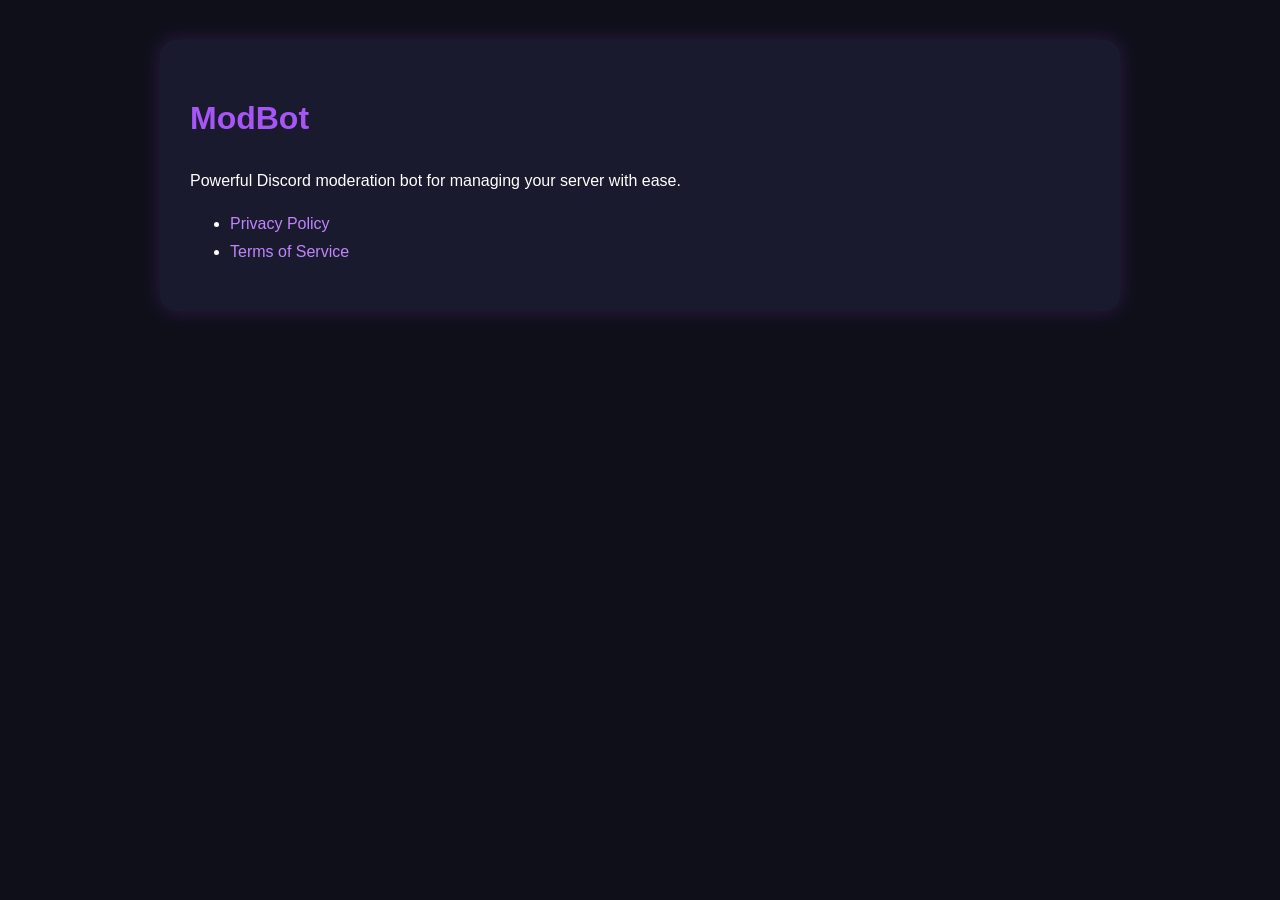
<file: index.html>
<!DOCTYPE html>
<html lang="en"><head><meta charset="UTF-8"><meta name="viewport" content="width=device-width, initial-scale=1.0">
<title>ModBot</title><link rel="stylesheet" href="style.css"></head>
<body><div class="container">
<h1>ModBot</h1>
<p>Powerful Discord moderation bot for managing your server with ease.</p>
<ul>
<li><a href="privacy.html">Privacy Policy</a></li>
<li><a href="terms.html">Terms of Service</a></li>
</ul>
</div></body></html>
</file>
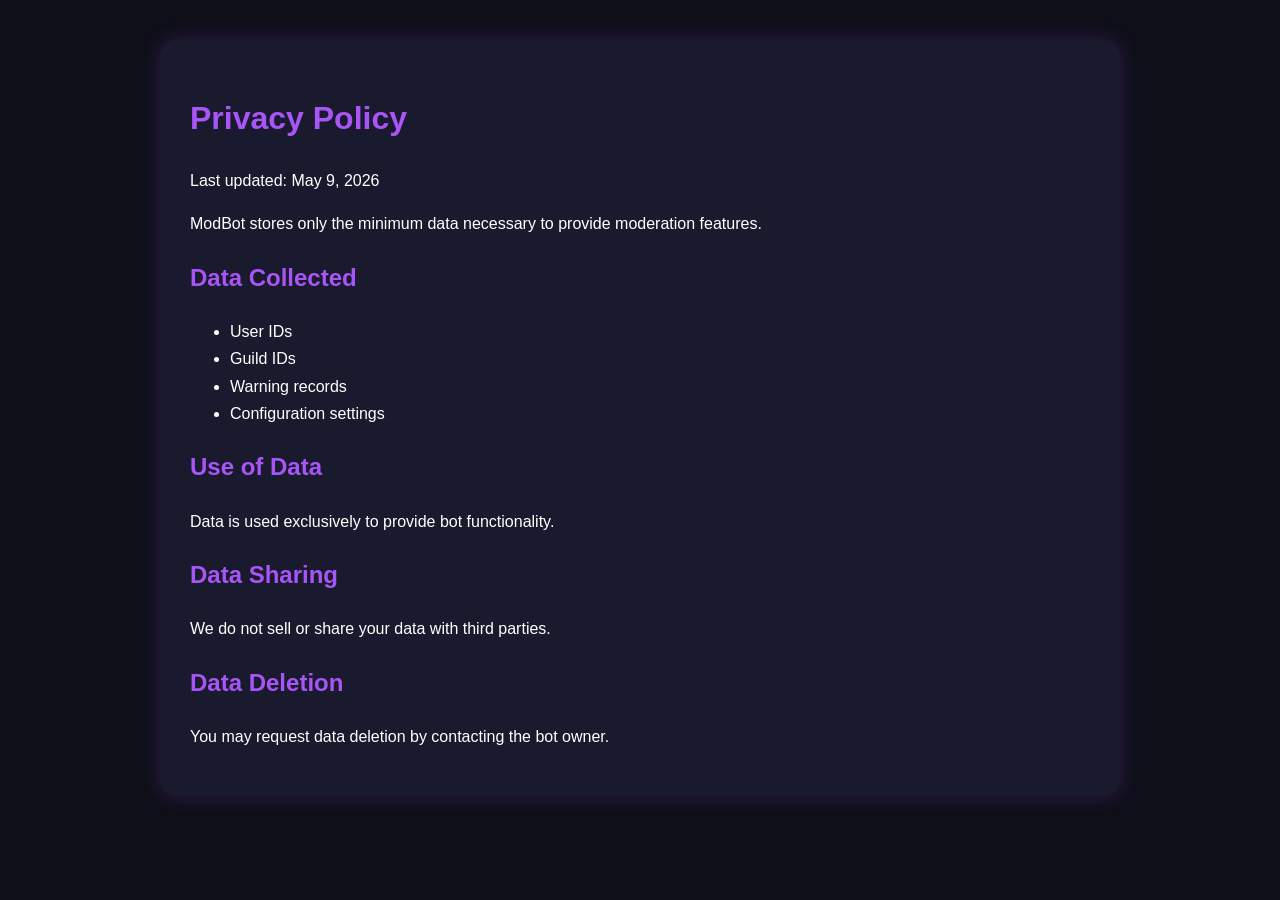
<file: privacy.html>
<!DOCTYPE html>
<html lang="en"><head><meta charset="UTF-8"><meta name="viewport" content="width=device-width, initial-scale=1.0">
<title>Privacy Policy - ModBot</title><link rel="stylesheet" href="style.css"></head>
<body><div class="container">
<h1>Privacy Policy</h1>
<p>Last updated: May 9, 2026</p>
<p>ModBot stores only the minimum data necessary to provide moderation features.</p>
<h2>Data Collected</h2>
<ul><li>User IDs</li><li>Guild IDs</li><li>Warning records</li><li>Configuration settings</li></ul>
<h2>Use of Data</h2>
<p>Data is used exclusively to provide bot functionality.</p>
<h2>Data Sharing</h2>
<p>We do not sell or share your data with third parties.</p>
<h2>Data Deletion</h2>
<p>You may request data deletion by contacting the bot owner.</p>
</div></body></html>
</file>
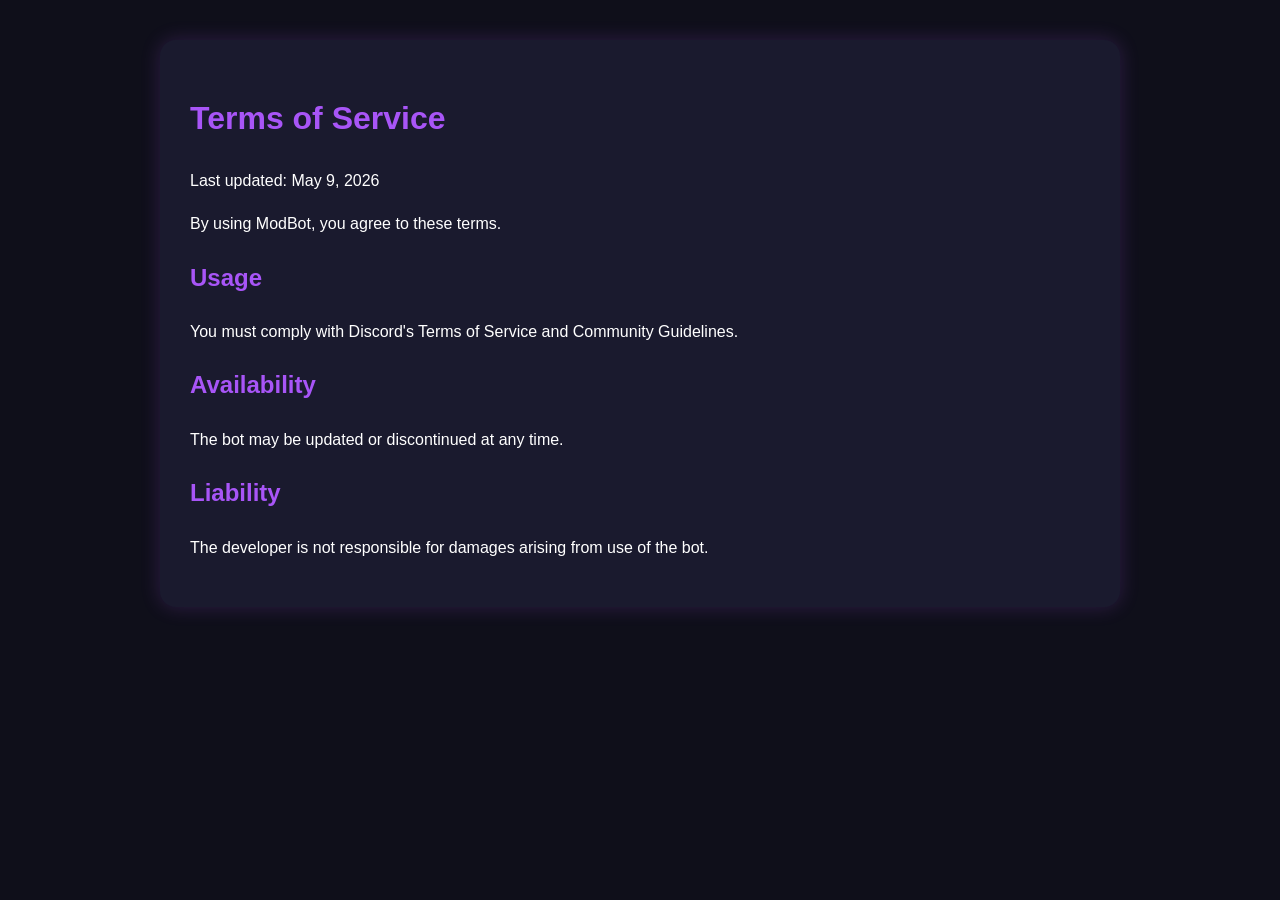
<file: terms.html>
<!DOCTYPE html>
<html lang="en"><head><meta charset="UTF-8"><meta name="viewport" content="width=device-width, initial-scale=1.0">
<title>Terms of Service - ModBot</title><link rel="stylesheet" href="style.css"></head>
<body><div class="container">
<h1>Terms of Service</h1>
<p>Last updated: May 9, 2026</p>
<p>By using ModBot, you agree to these terms.</p>
<h2>Usage</h2>
<p>You must comply with Discord's Terms of Service and Community Guidelines.</p>
<h2>Availability</h2>
<p>The bot may be updated or discontinued at any time.</p>
<h2>Liability</h2>
<p>The developer is not responsible for damages arising from use of the bot.</p>
</div></body></html>
</file>
<file: style.css>
body {
    font-family: Arial, sans-serif;
    background: #0f0f1a;
    color: #ffffff;
    margin: 0;
    padding: 40px 20px;
    line-height: 1.7;
}
.container {
    max-width: 900px;
    margin: 0 auto;
    background: #1a1a2e;
    padding: 30px;
    border-radius: 16px;
    box-shadow: 0 0 20px rgba(168, 85, 247, 0.2);
}
h1, h2 { color: #a855f7; }
a { color: #c084fc; text-decoration: none; }
</file>
